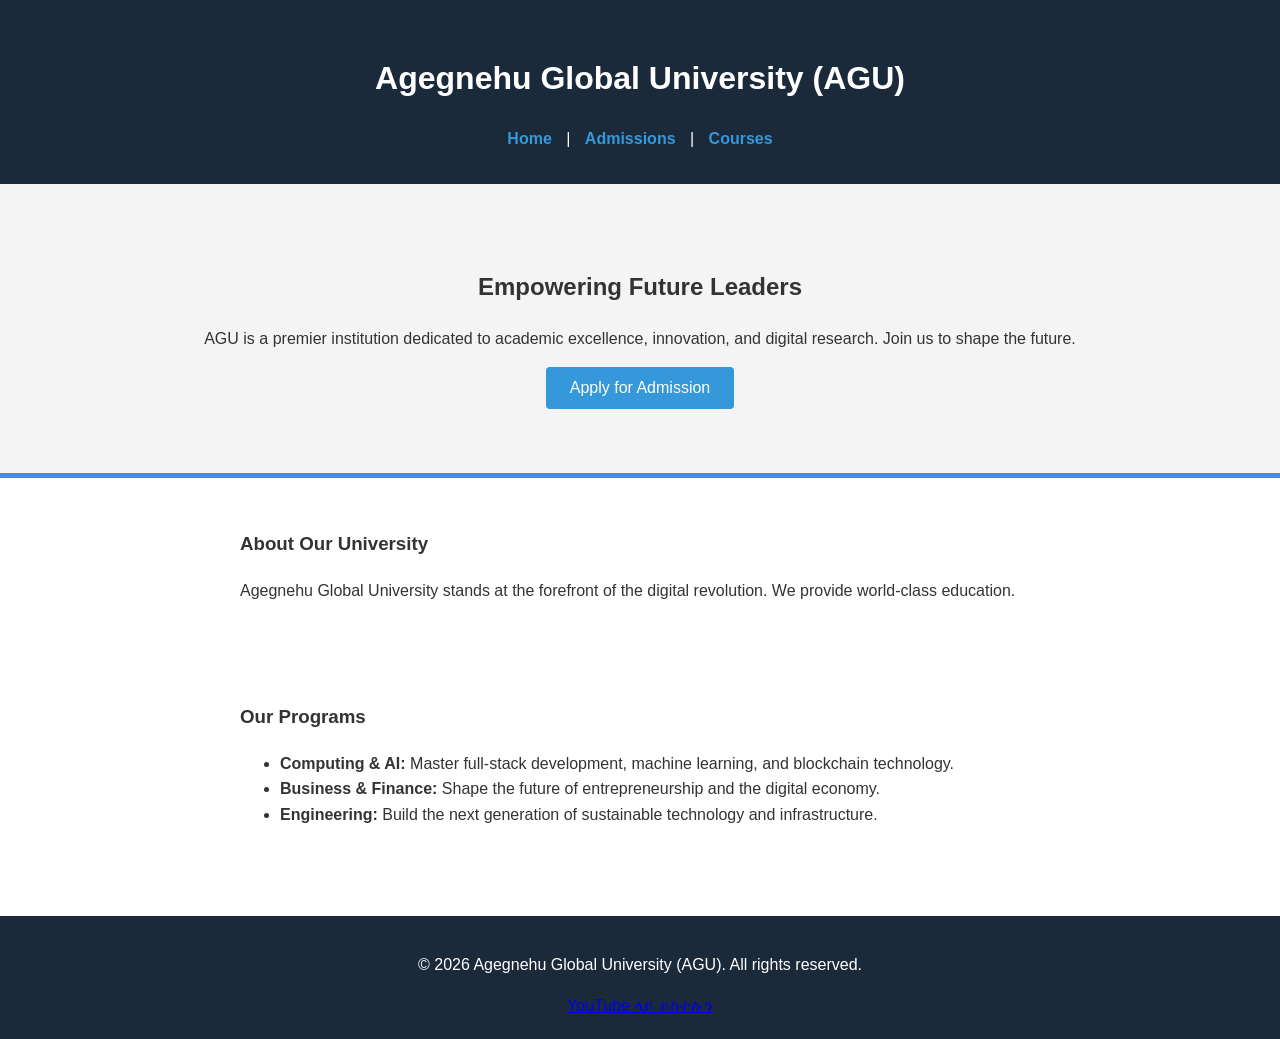
<file: index.html>
<!DOCTYPE html>
<html lang="en">
<head>
    <meta charset="UTF-8">
    <meta name="viewport" content="width=device-width, initial-scale=1.0">
    <meta name="description" content="Agegnehu Global University (AGU) - A premier institution for AI, Blockchain, and Software Engineering.">
    <title>Agegnehu Global University (AGU)</title>
    <link rel="stylesheet" href="style.css">
    <link rel="icon" type="image/png" sizes="32x32" href="favicon-32x32.png">
    <link rel="icon" type="image/png" sizes="16x16" href="favicon-16x16.png">
    <link rel="apple-touch-icon" href="apple-touch-icon.png">
</head>
<body>

<header>
    <h1>Agegnehu Global University (AGU)</h1>
    <nav>
        <a href="index.html">Home</a> | 
        <a href="admissions.html">Admissions</a> | 
        <a href="courses.html">Courses</a>
    </nav>
</header>

<main>
    <section class="hero">
        <h2>Empowering Future Leaders</h2>
        <p>AGU is a premier institution dedicated to academic excellence, innovation, and digital research. Join us to shape the future.</p>
        <a href="admissions.html"><button>Apply for Admission</button></a>
    </section>

    <section class="section">
        <h3>About Our University</h3>
        <p>Agegnehu Global University stands at the forefront of the digital revolution. We provide world-class education.</p>
    </section>

    <section class="section">
        <h3>Our Programs</h3>
        <ul>
            <li><strong>Computing & AI:</strong> Master full-stack development, machine learning, and blockchain technology.</li>
            <li><strong>Business & Finance:</strong> Shape the future of entrepreneurship and the digital economy.</li>
            <li><strong>Engineering:</strong> Build the next generation of sustainable technology and infrastructure.</li>
        </ul>
    </section>
</main>

<footer>
    <p>&copy; 2026 Agegnehu Global University (AGU). All rights reserved.</p>
    <a href="https://www.youtube.com/@AgegnehuMedia" target="_blank">YouTube ላይ ይከተሉን</a>
</footer>

</body>
</html>
</file>
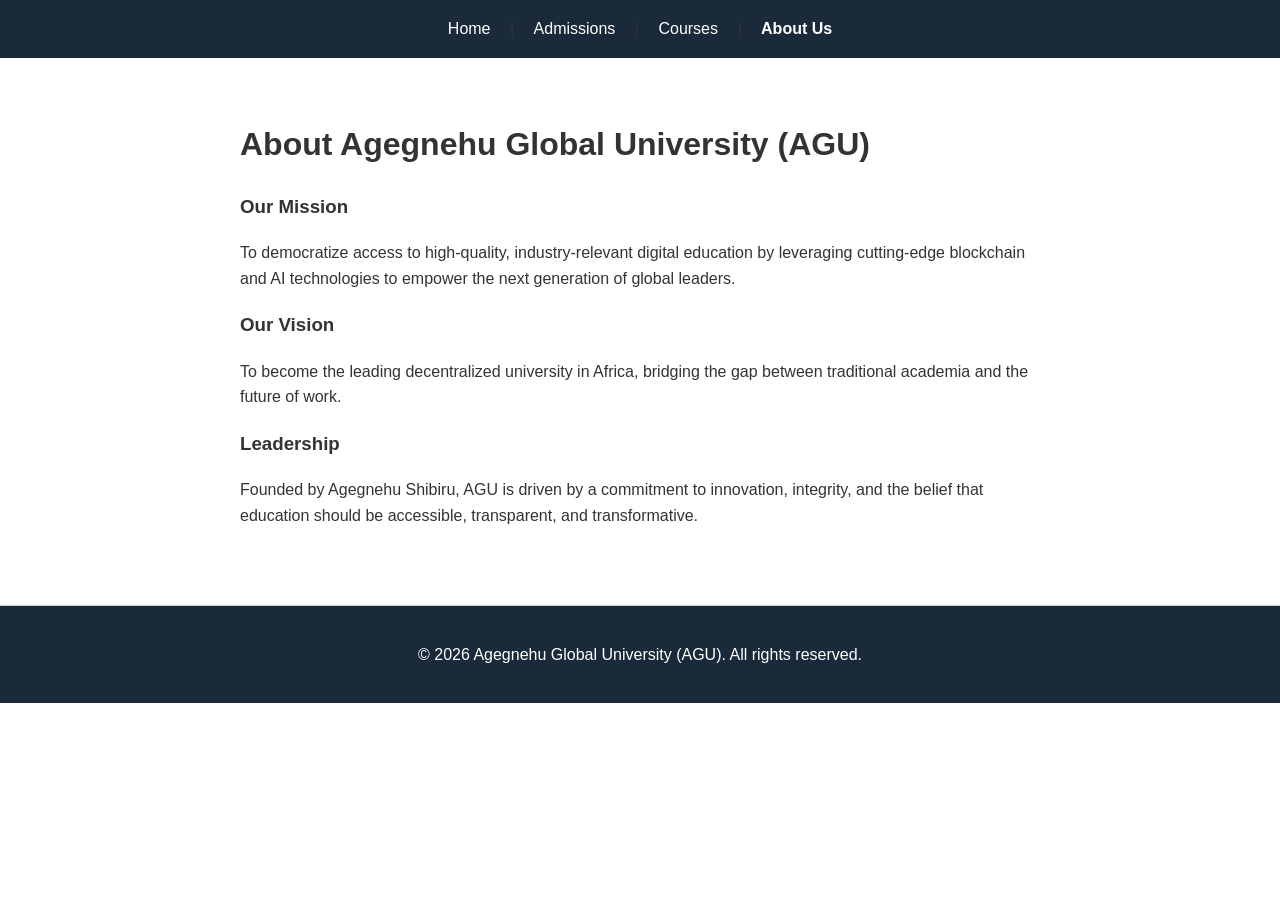
<file: about.html>
<!DOCTYPE html>
<html lang="en">
<head>
    <meta charset="UTF-8">
    <title>About AGU | Agegnehu Global University</title>
    <link rel="stylesheet" href="style.css">
</head>
<body>

<nav style="background: #1a2a3a; padding: 1rem; text-align: center; margin-bottom: 20px;">
    <a href="index.html" style="color: white; margin: 0 15px; text-decoration: none;">Home</a> | 
    <a href="admissions.html" style="color: white; margin: 0 15px; text-decoration: none;">Admissions</a> | 
    <a href="courses.html" style="color: white; margin: 0 15px; text-decoration: none;">Courses</a> |
    <a href="about.html" style="color: white; margin: 0 15px; text-decoration: none; font-weight: bold;">About Us</a>
</nav>

<main style="max-width: 800px; margin: auto; padding: 20px;">
    <h1>About Agegnehu Global University (AGU)</h1>
    
    <section>
        <h3>Our Mission</h3>
        <p>To democratize access to high-quality, industry-relevant digital education by leveraging cutting-edge blockchain and AI technologies to empower the next generation of global leaders.</p>
    </section>

    <section>
        <h3>Our Vision</h3>
        <p>To become the leading decentralized university in Africa, bridging the gap between traditional academia and the future of work.</p>
    </section>

    <section>
        <h3>Leadership</h3>
        <p>Founded by Agegnehu Shibiru, AGU is driven by a commitment to innovation, integrity, and the belief that education should be accessible, transparent, and transformative.</p>
    </section>
</main>

<footer style="text-align: center; padding: 20px; margin-top: 40px; border-top: 1px solid #ccc;">
    <p>&copy; 2026 Agegnehu Global University (AGU). All rights reserved.</p>
</footer>

</body>
</html>
</file>
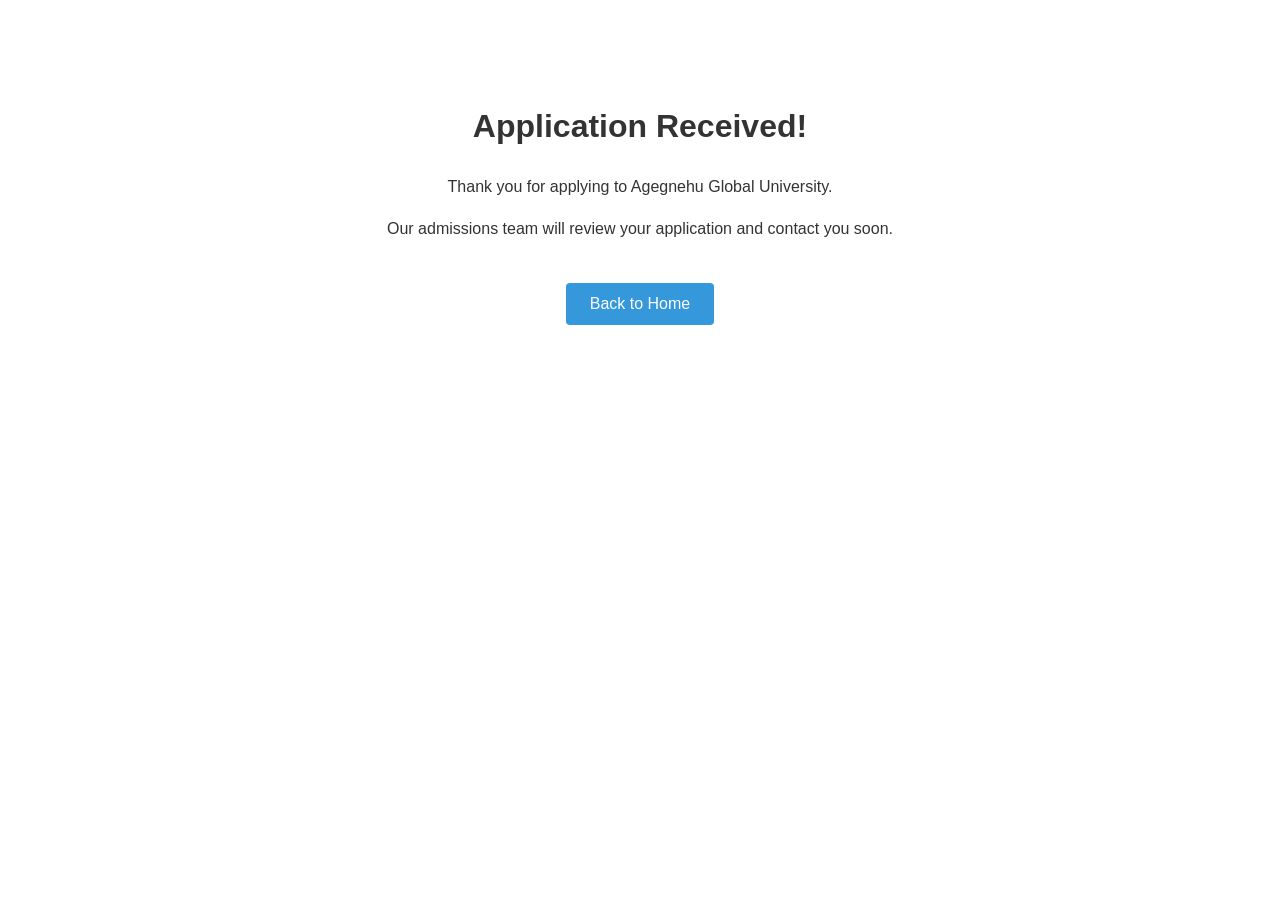
<file: confirmation.html>
<!DOCTYPE html>
<html lang="en">
<head>
    <meta charset="UTF-8">
    <title>Application Received | AGU</title>
    <link rel="stylesheet" href="style.css">
</head>
<body style="text-align: center; padding: 5rem;">

    <h1>Application Received!</h1>
    <p>Thank you for applying to Agegnehu Global University.</p>
    <p>Our admissions team will review your application and contact you soon.</p>
    <br>
    <a href="index.html"><button>Back to Home</button></a>

</body>
</html>
</file>
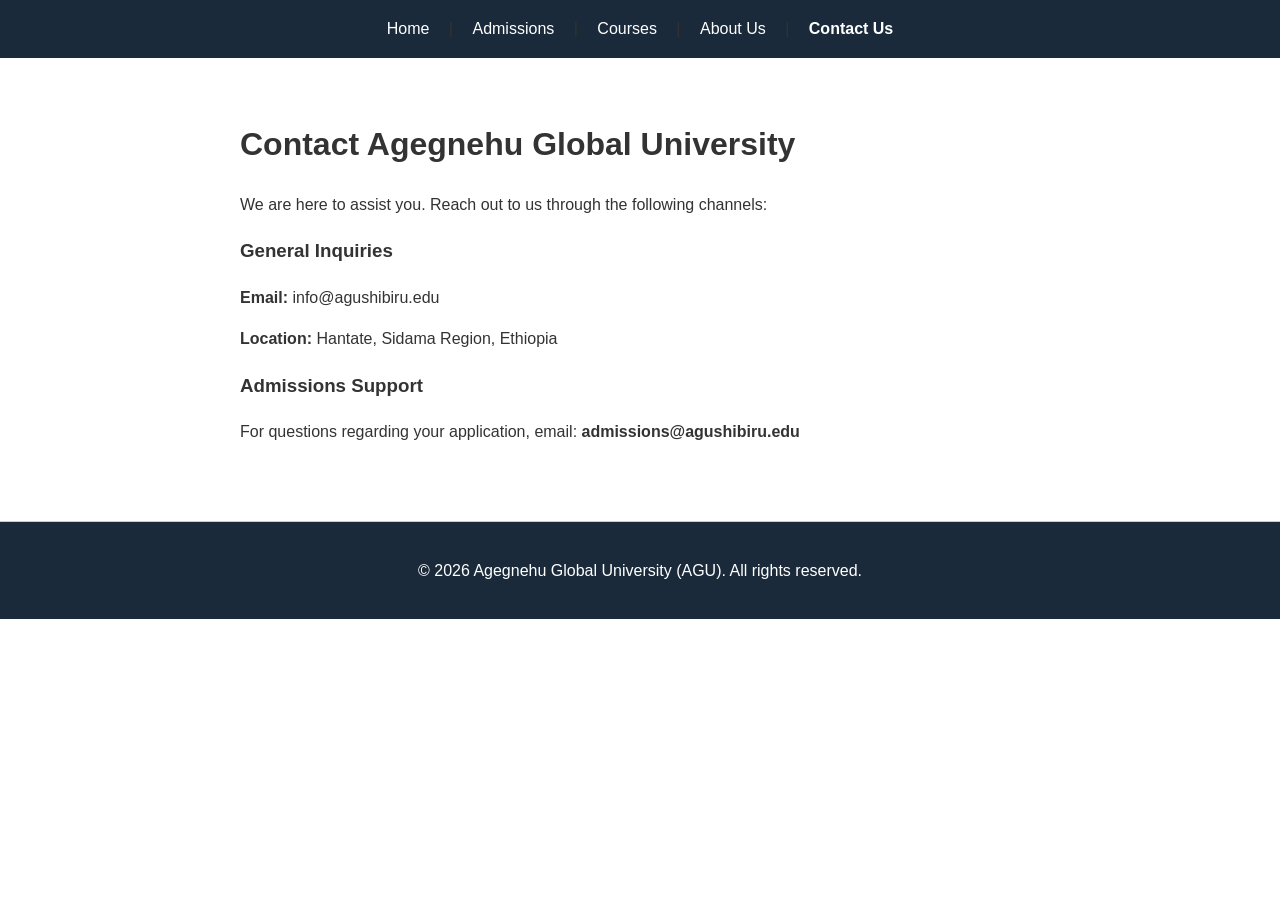
<file: contact.html>
<!DOCTYPE html>
<html lang="en">
<head>
    <meta charset="UTF-8">
    <title>Contact Us | AGU</title>
    <link rel="stylesheet" href="style.css">
</head>
<body>

<nav style="background: #1a2a3a; padding: 1rem; text-align: center; margin-bottom: 20px;">
    <a href="index.html" style="color: white; margin: 0 15px; text-decoration: none;">Home</a> | 
    <a href="admissions.html" style="color: white; margin: 0 15px; text-decoration: none;">Admissions</a> | 
    <a href="courses.html" style="color: white; margin: 0 15px; text-decoration: none;">Courses</a> |
    <a href="about.html" style="color: white; margin: 0 15px; text-decoration: none;">About Us</a> |
    <a href="contact.html" style="color: white; margin: 0 15px; text-decoration: none; font-weight: bold;">Contact Us</a>
</nav>

<main style="max-width: 800px; margin: auto; padding: 20px;">
    <h1>Contact Agegnehu Global University</h1>
    <p>We are here to assist you. Reach out to us through the following channels:</p>
    
    <section>
        <h3>General Inquiries</h3>
        <p><strong>Email:</strong> info@agushibiru.edu</p>
        <p><strong>Location:</strong> Hantate, Sidama Region, Ethiopia</p>
    </section>

    <section>
        <h3>Admissions Support</h3>
        <p>For questions regarding your application, email: <strong>admissions@agushibiru.edu</strong></p>
    </section>
</main>

<footer style="text-align: center; padding: 20px; margin-top: 40px; border-top: 1px solid #ccc;">
    <p>&copy; 2026 Agegnehu Global University (AGU). All rights reserved.</p>
</footer>

</body>
</html>
</file>
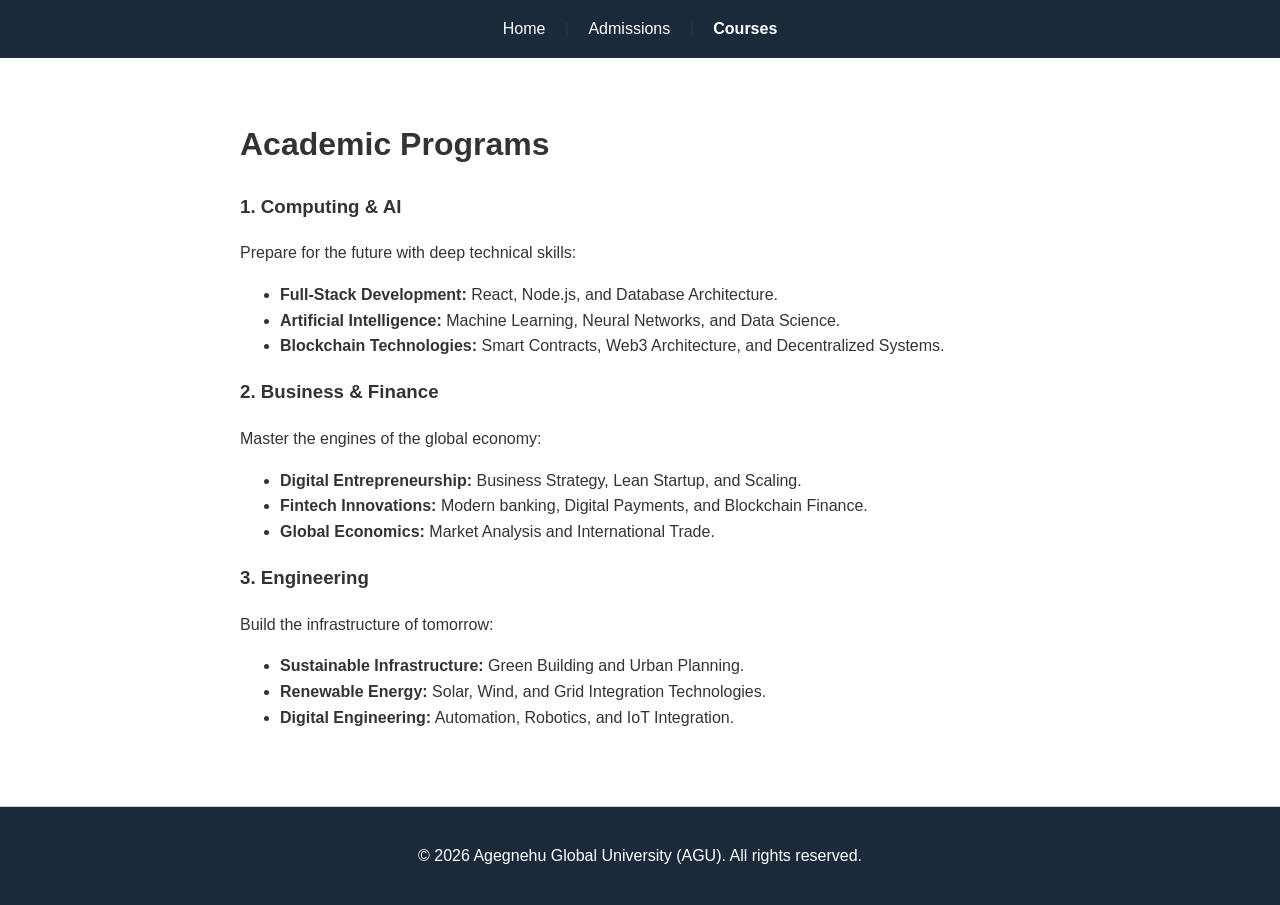
<file: courses.html>
<!DOCTYPE html>
<html lang="en">
<head>
    <meta charset="UTF-8">
    <title>Academic Programs | AGU</title>
    <link rel="stylesheet" href="style.css">
</head>
<body>

<nav style="background: #1a2a3a; padding: 1rem; text-align: center; margin-bottom: 20px;">
    <a href="index.html" style="color: white; margin: 0 15px; text-decoration: none;">Home</a> | 
    <a href="admissions.html" style="color: white; margin: 0 15px; text-decoration: none;">Admissions</a> | 
    <a href="courses.html" style="color: white; margin: 0 15px; text-decoration: none; font-weight: bold;">Courses</a>
</nav>

<main style="max-width: 800px; margin: auto; padding: 20px;">
    <h1>Academic Programs</h1>
    
    <h3>1. Computing & AI</h3>
    <p>Prepare for the future with deep technical skills:</p>
    <ul>
        <li><strong>Full-Stack Development:</strong> React, Node.js, and Database Architecture.</li>
        <li><strong>Artificial Intelligence:</strong> Machine Learning, Neural Networks, and Data Science.</li>
        <li><strong>Blockchain Technologies:</strong> Smart Contracts, Web3 Architecture, and Decentralized Systems.</li>
    </ul>

    <h3>2. Business & Finance</h3>
    <p>Master the engines of the global economy:</p>
    <ul>
        <li><strong>Digital Entrepreneurship:</strong> Business Strategy, Lean Startup, and Scaling.</li>
        <li><strong>Fintech Innovations:</strong> Modern banking, Digital Payments, and Blockchain Finance.</li>
        <li><strong>Global Economics:</strong> Market Analysis and International Trade.</li>
    </ul>

    <h3>3. Engineering</h3>
    <p>Build the infrastructure of tomorrow:</p>
    <ul>
        <li><strong>Sustainable Infrastructure:</strong> Green Building and Urban Planning.</li>
        <li><strong>Renewable Energy:</strong> Solar, Wind, and Grid Integration Technologies.</li>
        <li><strong>Digital Engineering:</strong> Automation, Robotics, and IoT Integration.</li>
    </ul>
</main>

<footer style="text-align: center; padding: 20px; margin-top: 40px; border-top: 1px solid #ccc;">
    <p>&copy; 2026 Agegnehu Global University (AGU). All rights reserved.</p>
</footer>

</body>
</html>
</file>
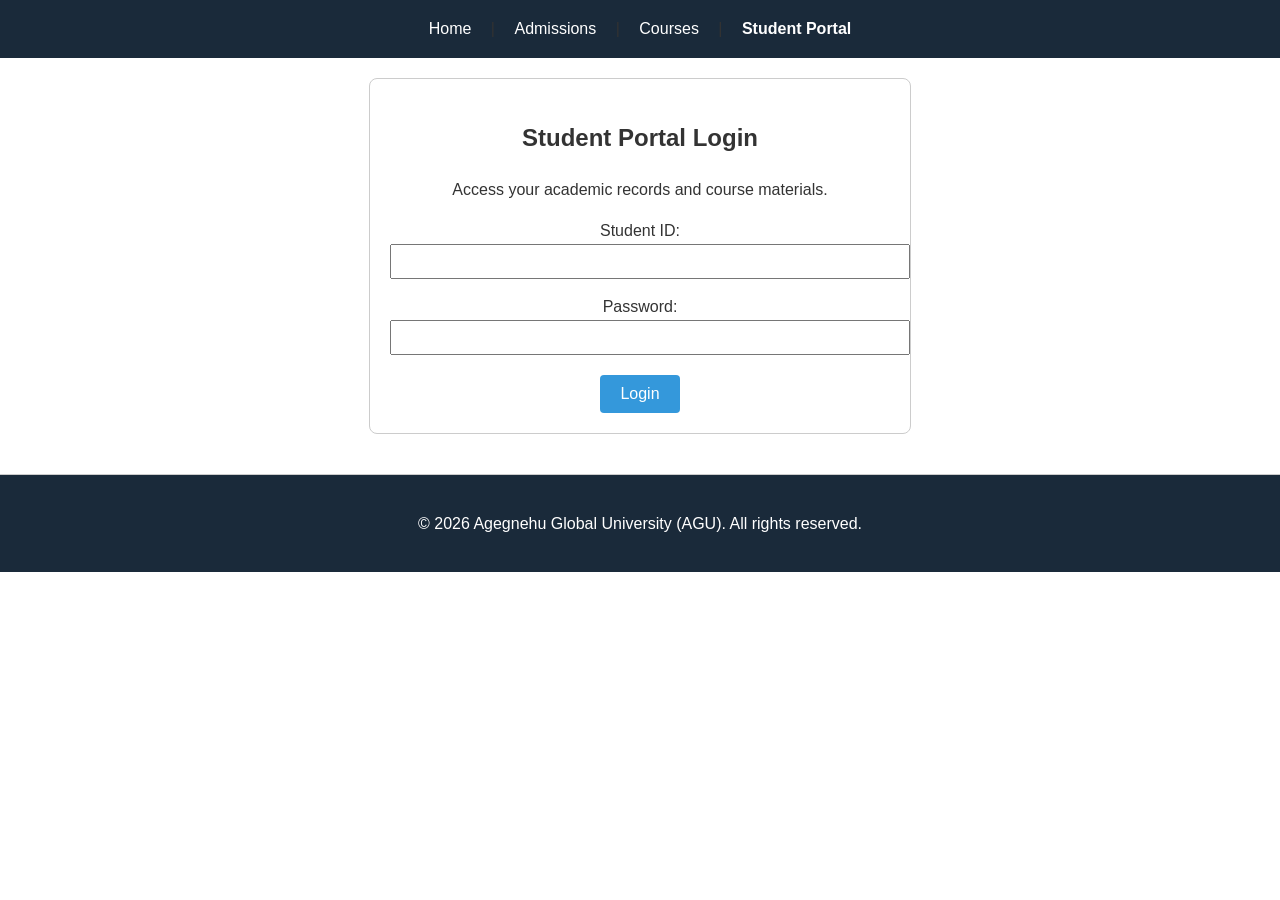
<file: portal.html>
<!DOCTYPE html>
<html lang="en">
<head>
    <meta charset="UTF-8">
    <title>Student Portal | AGU</title>
    <link rel="stylesheet" href="style.css">
</head>
<body>

<nav style="background: #1a2a3a; padding: 1rem; text-align: center; margin-bottom: 20px;">
    <a href="index.html" style="color: white; margin: 0 15px; text-decoration: none;">Home</a> | 
    <a href="admissions.html" style="color: white; margin: 0 15px; text-decoration: none;">Admissions</a> | 
    <a href="courses.html" style="color: white; margin: 0 15px; text-decoration: none;">Courses</a> |
    <a href="portal.html" style="color: white; margin: 0 15px; text-decoration: none; font-weight: bold;">Student Portal</a>
</nav>

<main style="max-width: 500px; margin: auto; padding: 20px; text-align: center; border: 1px solid #ccc; border-radius: 8px;">
    <h2>Student Portal Login</h2>
    <p>Access your academic records and course materials.</p>
    
    <form>
        <label>Student ID:</label><br>
        <input type="text" style="width: 100%; padding: 8px; margin-bottom: 15px;"><br>
        
        <label>Password:</label><br>
        <input type="password" style="width: 100%; padding: 8px; margin-bottom: 20px;"><br>
        
        <button type="submit" style="background: #3498db; color: white; padding: 10px 20px; border: none; cursor: pointer;">Login</button>
    </form>
</main>

<footer style="text-align: center; padding: 20px; margin-top: 40px; border-top: 1px solid #ccc;">
    <p>&copy; 2026 Agegnehu Global University (AGU). All rights reserved.</p>
</footer>

</body>
</html>
</file>
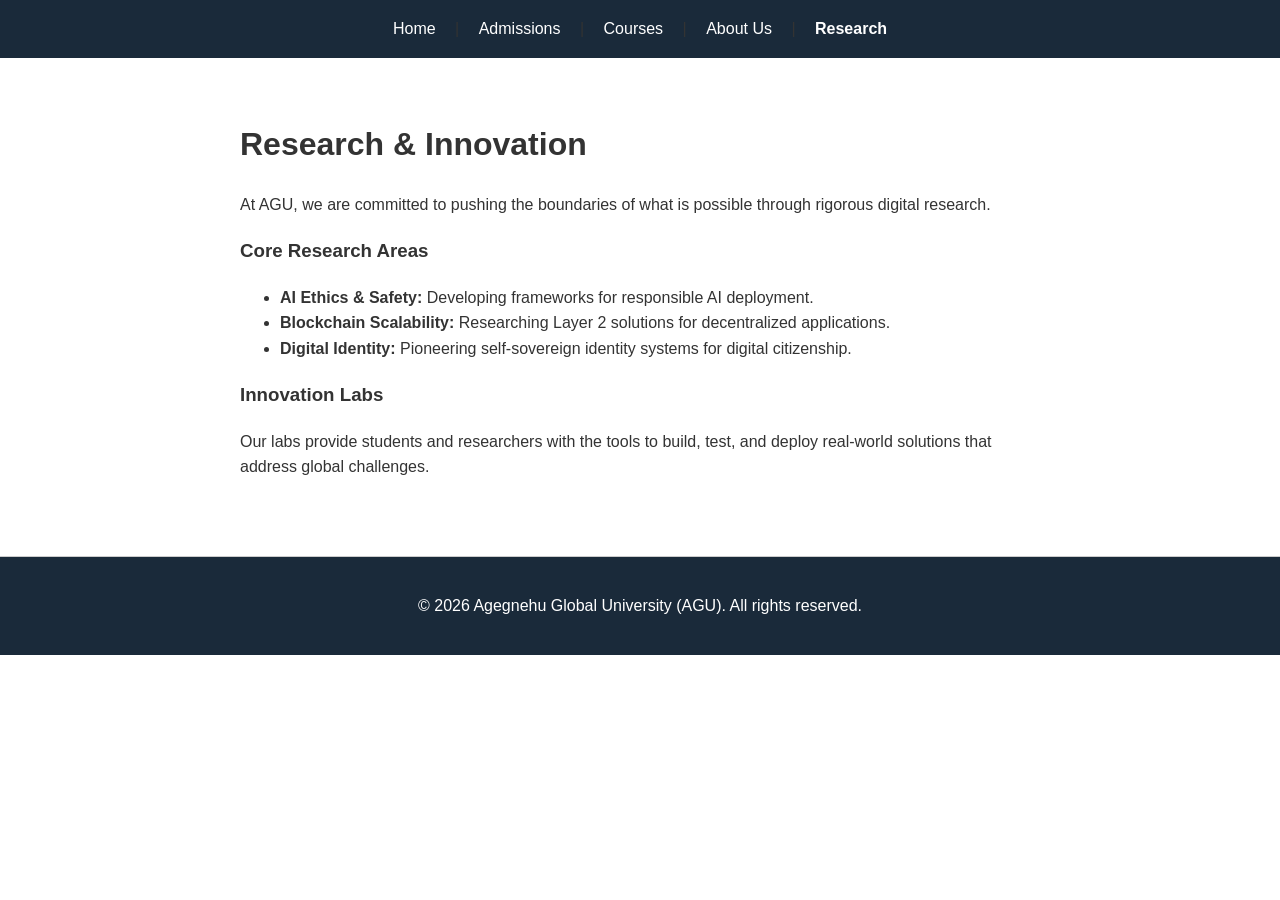
<file: research.html>
<!DOCTYPE html>
<html lang="en">
<head>
    <meta charset="UTF-8">
    <title>Research & Innovation | AGU</title>
    <link rel="stylesheet" href="style.css">
</head>
<body>

<nav style="background: #1a2a3a; padding: 1rem; text-align: center; margin-bottom: 20px;">
    <a href="index.html" style="color: white; margin: 0 15px; text-decoration: none;">Home</a> | 
    <a href="admissions.html" style="color: white; margin: 0 15px; text-decoration: none;">Admissions</a> | 
    <a href="courses.html" style="color: white; margin: 0 15px; text-decoration: none;">Courses</a> |
    <a href="about.html" style="color: white; margin: 0 15px; text-decoration: none;">About Us</a> |
    <a href="research.html" style="color: white; margin: 0 15px; text-decoration: none; font-weight: bold;">Research</a>
</nav>

<main style="max-width: 800px; margin: auto; padding: 20px;">
    <h1>Research & Innovation</h1>
    <p>At AGU, we are committed to pushing the boundaries of what is possible through rigorous digital research.</p>
    
    <section>
        <h3>Core Research Areas</h3>
        <ul>
            <li><strong>AI Ethics & Safety:</strong> Developing frameworks for responsible AI deployment.</li>
            <li><strong>Blockchain Scalability:</strong> Researching Layer 2 solutions for decentralized applications.</li>
            <li><strong>Digital Identity:</strong> Pioneering self-sovereign identity systems for digital citizenship.</li>
        </ul>
    </section>

    <section>
        <h3>Innovation Labs</h3>
        <p>Our labs provide students and researchers with the tools to build, test, and deploy real-world solutions that address global challenges.</p>
    </section>
</main>

<footer style="text-align: center; padding: 20px; margin-top: 40px; border-top: 1px solid #ccc;">
    <p>&copy; 2026 Agegnehu Global University (AGU). All rights reserved.</p>
</footer>

</body>
</html>
</file>
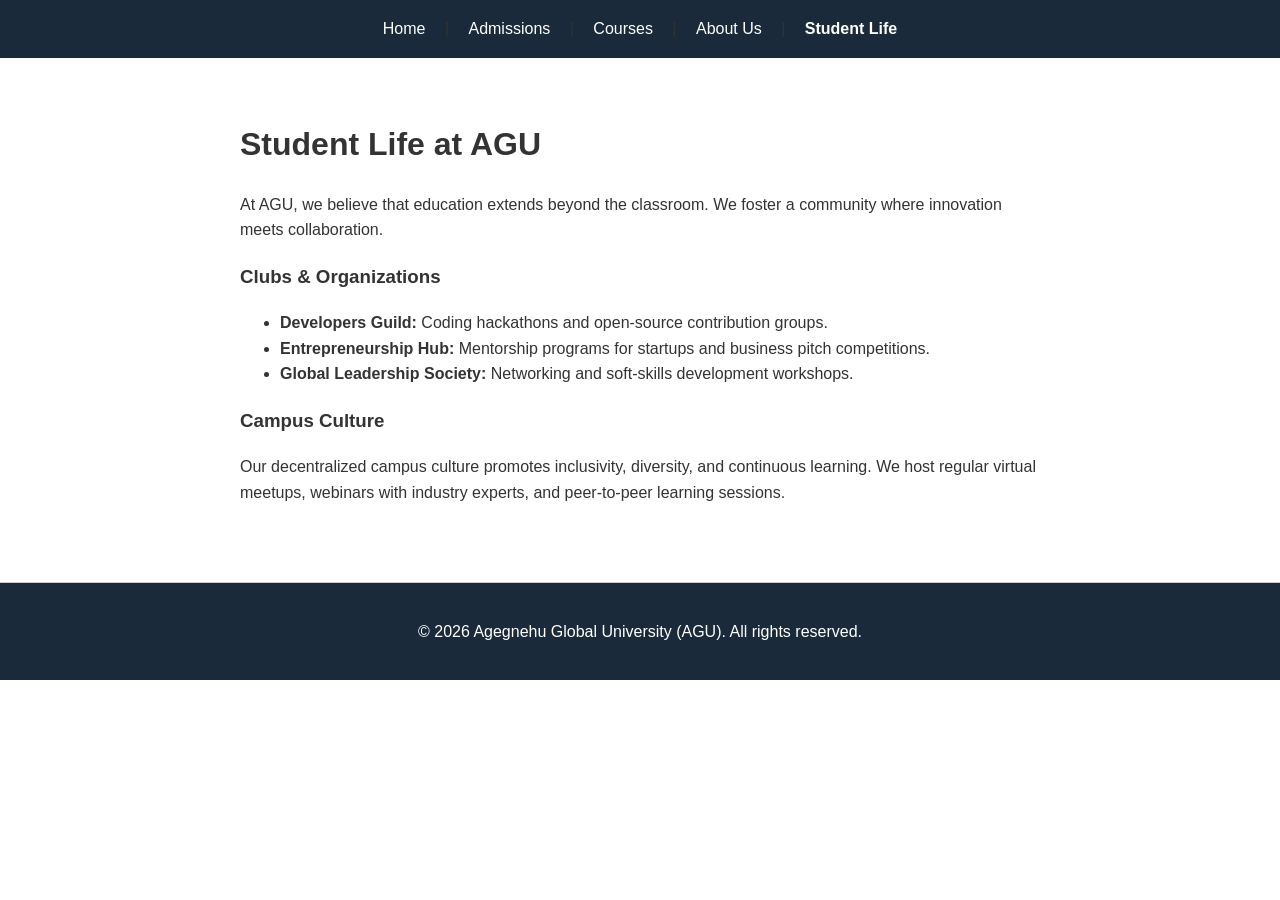
<file: student-life.html>
<!DOCTYPE html>
<html lang="en">
<head>
    <meta charset="UTF-8">
    <title>Student Life | AGU</title>
    <link rel="stylesheet" href="style.css">
</head>
<body>

<nav style="background: #1a2a3a; padding: 1rem; text-align: center; margin-bottom: 20px;">
    <a href="index.html" style="color: white; margin: 0 15px; text-decoration: none;">Home</a> | 
    <a href="admissions.html" style="color: white; margin: 0 15px; text-decoration: none;">Admissions</a> | 
    <a href="courses.html" style="color: white; margin: 0 15px; text-decoration: none;">Courses</a> |
    <a href="about.html" style="color: white; margin: 0 15px; text-decoration: none;">About Us</a> |
    <a href="student-life.html" style="color: white; margin: 0 15px; text-decoration: none; font-weight: bold;">Student Life</a>
</nav>

<main style="max-width: 800px; margin: auto; padding: 20px;">
    <h1>Student Life at AGU</h1>
    <p>At AGU, we believe that education extends beyond the classroom. We foster a community where innovation meets collaboration.</p>
    
    <section>
        <h3>Clubs & Organizations</h3>
        <ul>
            <li><strong>Developers Guild:</strong> Coding hackathons and open-source contribution groups.</li>
            <li><strong>Entrepreneurship Hub:</strong> Mentorship programs for startups and business pitch competitions.</li>
            <li><strong>Global Leadership Society:</strong> Networking and soft-skills development workshops.</li>
        </ul>
    </section>

    <section>
        <h3>Campus Culture</h3>
        <p>Our decentralized campus culture promotes inclusivity, diversity, and continuous learning. We host regular virtual meetups, webinars with industry experts, and peer-to-peer learning sessions.</p>
    </section>
</main>

<footer style="text-align: center; padding: 20px; margin-top: 40px; border-top: 1px solid #ccc;">
    <p>&copy; 2026 Agegnehu Global University (AGU). All rights reserved.</p>
</footer>

</body>
</html>
</file>
<file: style.css>
/* style.css */
body { 
    font-family: 'Segoe UI', Tahoma, Geneva, Verdana, sans-serif; 
    line-height: 1.6; 
    color: #333; 
    margin: 0; 
    padding: 0; 
}
header { 
    background: #1a2a3a; 
    color: white; 
    padding: 2rem; 
    text-align: center; 
}
header nav a { 
    color: #3498db; 
    text-decoration: none; 
    font-weight: bold; 
    margin: 0 10px; 
}
.hero { 
    padding: 4rem 2rem; 
    background: #f4f4f4; 
    text-align: center; 
    border-bottom: 5px solid #3498db; 
}
.section { 
    padding: 2rem; 
    max-width: 800px; 
    margin: auto; 
}
button { 
    background: #3498db; 
    color: white; 
    padding: 12px 24px; 
    border: none; 
    border-radius: 4px; 
    cursor: pointer; 
    font-size: 1rem; 
}
button:hover { background: #2980b9; }
footer { 
    text-align: center; 
    padding: 20px; 
    background: #1a2a3a; 
    color: white; 
    margin-top: 40px; 
}
</file>
